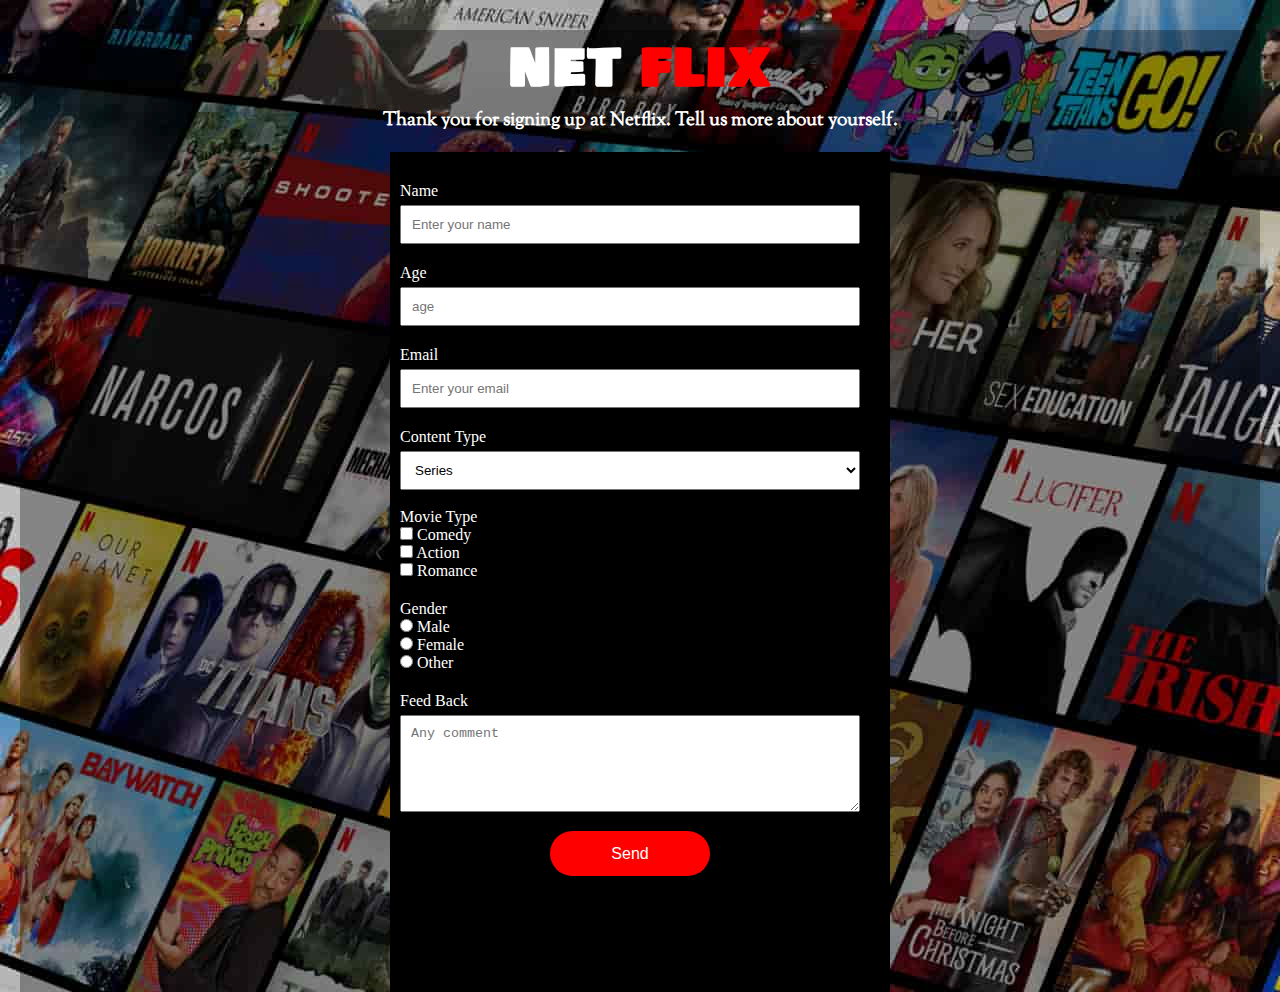
<file: Netflix_self_Pro/index.html>
<!DOCTYPE html>
<html lang="en">
<head>
    <meta charset="UTF-8">
    <meta http-equiv="X-UA-Compatible" content="IE=edge">
    <meta name="viewport" content="width=device-width, initial-scale=1.0">
    <title>Survey Form</title>
    <link rel="stylesheet" href="style.css">
    <link rel="preconnect" href="https://fonts.gstatic.com">
<link href="https://fonts.googleapis.com/css2?family=Bowlby+One+SC&display=swap" rel="stylesheet">
<link rel="preconnect" href="https://fonts.gstatic.com">
<link href="https://fonts.googleapis.com/css2?family=Sorts+Mill+Goudy:ital@1&display=swap" rel="stylesheet">
</head>
<body>
    <div id="form-container">
        <header id="form-header">
            <h1 id="form-title">NET <span>FLIX</span></h1>
            <h3 id="form-description">Thank you for signing up at Netflix. Tell us more about yourself.</h3>

        </header>
        <br>
        <section id="survey-form-container">
            <div id="survey-form">
                <form action="result.html" method="GET" target="_blank">
                    <div class="input-box">
                        <label for="name">Name</label>
                        <br>
                        <input type="text" name="name" id="name" placeholder="Enter your name">
                    </div>
                    <div class="input-box">
                        <label for="age">Age</label>
                        <br>
                        <input type="number" name="age" id="age" placeholder="age">
                    </div>
                    <div class="input-box">
                        <label for="email">Email</label>
                        <br>
                        <input type="email" name="email" id="email" placeholder="Enter your email">
             
                    </div>
                    <div class="input-box">
                        <label>Content Type</label>
                        <br>
                        <select name="content" id="dropdown">
                            <option value="Movie">Movie</option>
                            <option value="Series" selected>Series</option>
                        </select>
                    </div>
                    <br>
                    

                    <div>
                        <label>Movie Type</label>
                        <br>
                        <input type="checkbox" id="first-check" name="Movie1" value="comedy">
                        <label for="first-check">Comedy</label>
                        <br>
                        <input type="checkbox" id="second-check" name="Movie2" value="action">
                        <label for="second-check">Action</label>
                        <br>
                        <input type="checkbox" id="third-check" name="Movie3" value="romance">
                        <label for="third-check">Romance</label>
                        <br>


                    </div>
                    <div class="input-box">
                        <label>Gender</label>
                        <br>
                        <input type="radio" name="gender" id="first-radio" value="male">
                        <label for="first-radio">Male</label>
                        <br>
                        <input type="radio" name="gender" id="second-radio" value="Female">
                        <label for="second-radio">Female</label>
                        <br>
                        <input type="radio" name="gender" id="third-radio" value="Other">
                        <label for="Third-radio">Other</label>
                        <br>

                    </div>
                    <div class="input-box">
                        <label for="feedback">Feed Back</label>
                        <br>
                        <textarea name="message" id="feedback" cols="30" rows="5" placeholder="Any comment"></textarea>
                        
                    </div>
                    <div id="form-submit">
                        <button type="submit" id="form-button">Send</button>

                    </div>
                 


                </form>

            </div>

        </section>

    </div>
</body>
</html>
</file>
<file: Netflix_self_Pro/style.css>
*{
    margin: 0px;
    padding: 0px;
    box-sizing: border-box;
}
#form-container{
    max-width: 1240px;
    margin: auto;
    margin-top: 30px;
    background-color: rgba(0,0,0, 0.3);
}
#form-title{
    color: white;
    font-family: "Bowlby One SC", cursive;
    font-size: 3.1rem;
    letter-spacing: 0.05em;

}

body{
    color: white;
    background-image: url(./images/netflix-background-image.jpg);
}
span{
    color: red;
}
#form-description{
    font-size: 1.4;
    font-family:"Sorts Mill Goudy", sans-serif; ;
}
#form-header{
    text-align: center;

}

#survey-form-container{
    max-width: 500px;
    background-color: black;
    margin: auto;
    padding: 10px;

}
#survey-form{
    max-width: 460px;
    height: 800px;
    font-size: 1rem;
    


}
#name,
#age,
#email,
#dropdown,
#feedback{
    width: 100%;
    padding: 10px 10px;
    margin-top: 5px;
}
.input-box{
    margin-top: 20px;
}
#form-button{
    width: 160px;
    height: 45px;
    background-color: red;
    color: white;
    font-size: 1rem;
    border: none;
    cursor: pointer;
    border-radius:  50px;


}
#form-submit{
    width: 160px;
    margin: auto;
    margin-top:  15px;

}
</file>
